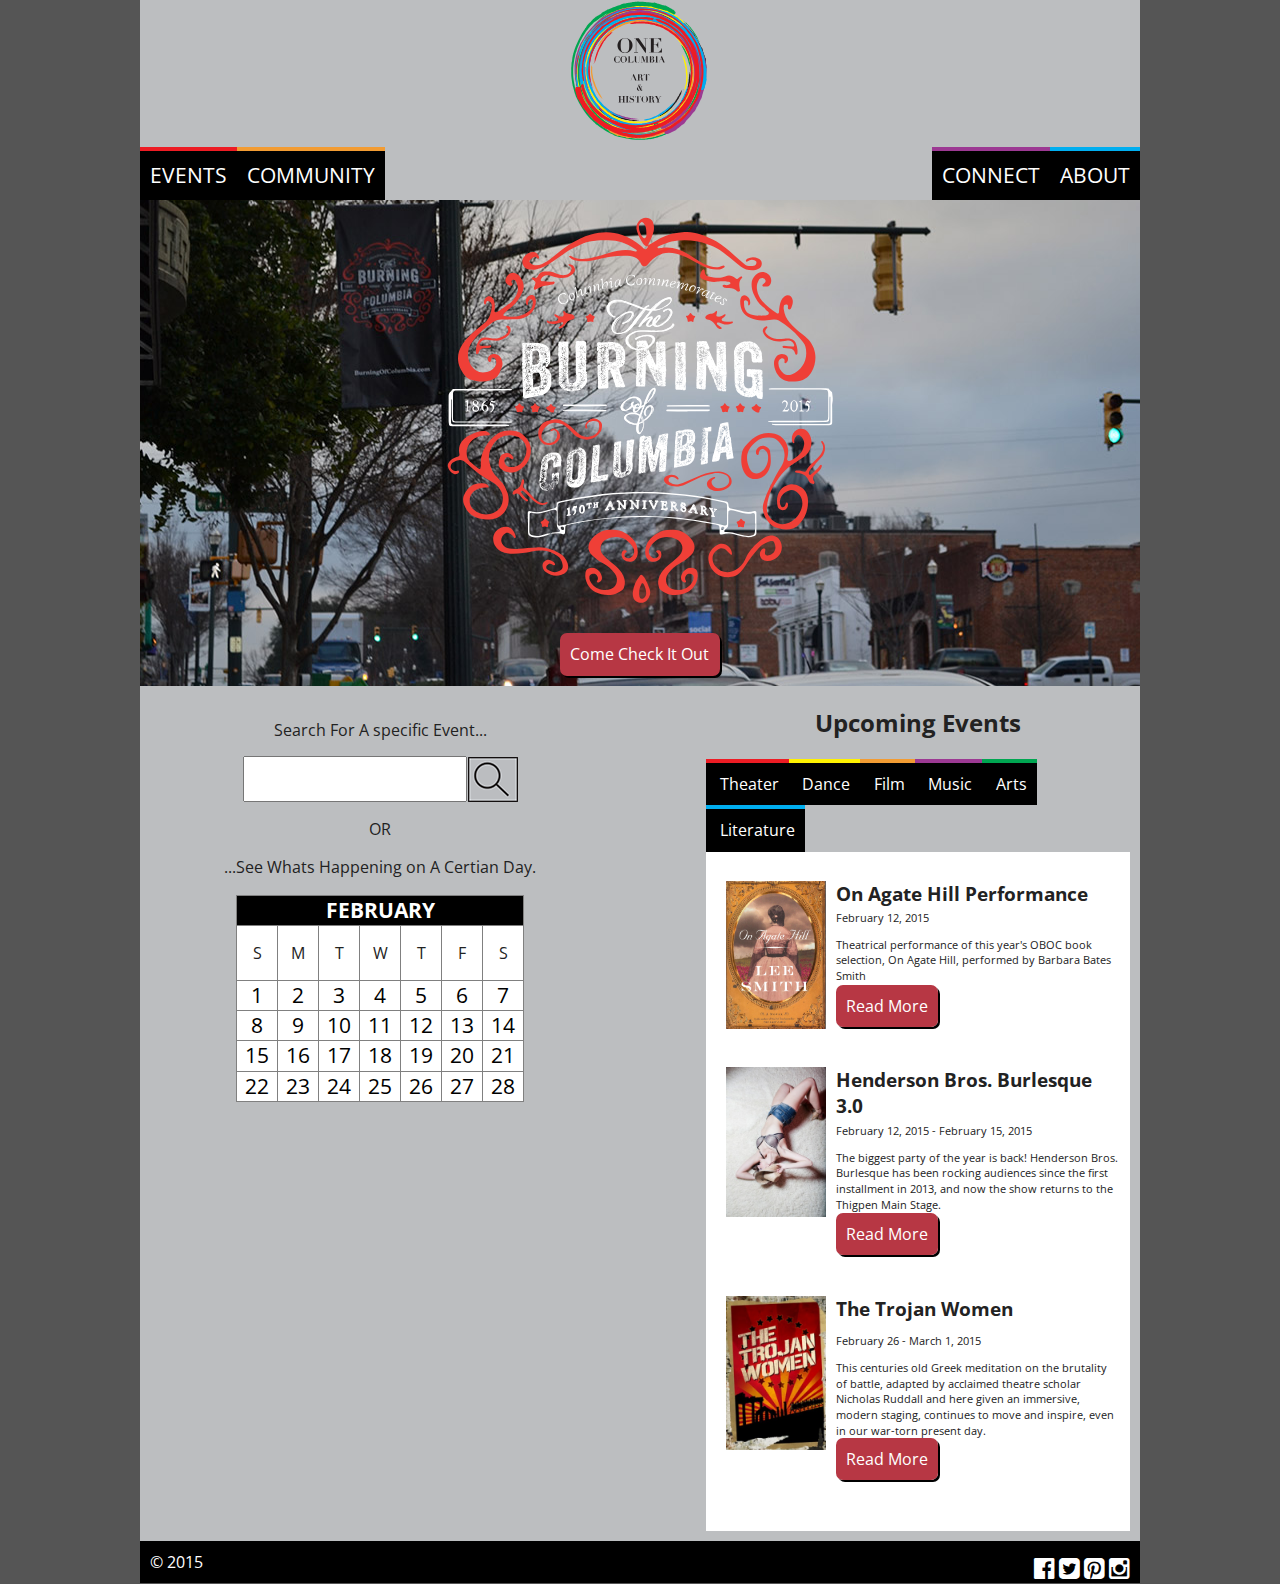
<file: index.html>
<!doctype html>
<html class="no-js" lang="">
    <head>
        <meta charset="utf-8">
        <meta http-equiv="X-UA-Compatible" content="IE=edge">
        <title>One Columbia</title>
        <meta name="description" content="">
        <meta name="viewport" content="width=device-width, initial-scale=1">

        <link rel="apple-touch-icon" href="apple-touch-icon.png">
        <!-- Place favicon.ico in the root directory -->

        <link rel="stylesheet" href="css/normalize.css">
        <link rel="stylesheet" href="css/main.css">
        <link rel="stylesheet" href="css/font-awesome.min.css">
        <link href='http://fonts.googleapis.com/css?family=Open+Sans:700,400' rel='stylesheet' type='text/css'>
        

        <script src="js/vendor/modernizr-2.8.3.min.js"></script>
    </head>
    <body>
        <!--[if lt IE 8]>
            <p class="browserupgrade">You are using an <strong>outdated</strong> browser. Please <a href="http://browsehappy.com/">upgrade your browser</a> to improve your experience.</p>
        <![endif]-->

        <!-- Add your site or application content here -->
        <header>
        	
			<h1 class="logo"><a href="index.html">One Columbia Art and History</a></h1>

				<nav class="mainnav">

					<div> <a href="#" class="menuButton" id="menuButton">MENU</a></div>

						<ul class="menuHide">
							
							<li class="left red top"><a href="events.html">EVENTS</a></li>
							<li class="left orange top2"><a href="#">COMMUNITY</a></li>
							<li class="right blue top3"><a href="#">ABOUT</a></li>
							<li class="right purple top4"><a href="#">CONNECT</a></li>

						</ul>
					
				</nav>

        </header>

        <main>

			<div class="headimage">

			<img src="img/boclogo.svg">
				
				<h1>Check Out One of The Biggestest Events Happening in Columbia</h1>

					<a href="http://burningofcolumbia.com/" class="button"> Come Check It Out</a>

			</div>

			<div class="content">

				<div class="upcomingcontent">
					
					<h2>Upcoming Events</h2>

						<nav class="upcomingnav">

							<div> <a href="#" class="menuButton2" id="menuButton2">Categories</a></div>

								<ul class="menuHide2">
									
									<li class="red "><a href="#">Theater</a></li>

									<li class="yellow"><a href="#">Dance</a></li>

									<li class="orange "><a href="#">Film</a></li>

									<li class="purple"><a href="#">Music</a></li>

									<li class="green"><a href="#">Arts</a></li>

									<li class="blue"><a href="#">Literature</a></li>

								</ul>

						</nav>

						<div class="upcomingevents">

							<div class="onagate">
								
								<img src="img/onagate.jpg">

								<div>

									<h3>On Agate Hill Performance</h3>

									<p>February 12, 2015</p>

									<p>Theatrical performance of this year's OBOC book selection, 
									On Agate Hill, performed by Barbara Bates Smith</p>

									<a href="onagate.html" class="button">Read More</a>

								</div>

							</div>

							<div class="henderson">
								
								<img src="img/daystilledited_category.jpg">

								<div>

									<h3>Henderson Bros. Burlesque 3.0</h3>

									<p>February 12, 2015 - February 15, 2015</p>

									<p>The biggest party of the year is back! 
									Henderson Bros. Burlesque has been rocking audiences since
		 							the first installment in 2013, and now the show returns to
		 							the Thigpen Main Stage.</p>

									<a href="#" class="button">Read More</a>

								</div>

							</div>

							<div class="trojan">
								
								<img src="img/tj-poster-200px_category.jpg">

								<div>

									<h3>The Trojan Women</h3>

									<p>February 26 - March 1, 2015</p>

									<p>This centuries old Greek meditation on the brutality of battle, adapted by acclaimed theatre scholar Nicholas Ruddall and here given an immersive, modern staging, continues to move and inspire, even in our war-torn present day.</p>

									<a href="#" class="button">Read More</a>

								</div>

							</div>

						</div>

				</div>

				<div class="search">

						<label for="search">Search For A specific Event...</label> 
						<br>

					<div class="bar">
						
						<input type="text" id="search" name="search">
						<p class="sbutton"><a href="#" class="sbutton">Search</a><p>

					</div> 

					<p>OR</p>

					<p>...See Whats Happening on 
					A Certian Day.</p>

					<table colspan="7" border="1px">

						<tr>
							<th class="month" colspan="7"> FEBRUARY</th>
						</tr>

						<tr>
							<td>
								<p>S</p>
							</td>

							<td>
								<p>M</p>
							</td>

							<td>
								<p>T</p>
							</td>

							<td>
								<p>W</p>
							</td>

							<td>
								<p>T</p>
							</td>

							<td>
								<p>F</p>
							</td>

							<td>
								<p>S</p>
							</td>
						</tr>

						<tr>
							<td>
								<a href="#">1</a>
							</td>

							<td>
								<a href="#">2</a>
							</td>

							<td>
								<a href="#">3</a>
							</td>

							<td>
								<a href="#">4</a>
							</td>

							<td>
								<a href="#">5</a>
							</td>

							<td>
								<a href="#">6</a>
							</td>

							<td>
								<a href="#">7</a>
							</td>
						</tr>

						<tr>
							<td>
								<a href="#">8</a>
							</td>

							<td>
								<a href="#">9</a>
							</td>

							<td>
								<a href="#">10</a>
							</td>

							<td>
								<a href="#">11</a>
							</td>

							<td>
								<a href="#">12</a>
							</td>

							<td>
								<a href="#">13</a>
							</td>

							<td>
								<a href="#">14</a>
							</td>
						</tr>
						
						<tr>
							<td>
								<a href="#">15</a>
							</td>

							<td>
								<a href="#">16</a>
							</td>

							<td>
								<a href="#">17</a>
							</td>

							<td>
								<a href="#">18</a>
							</td>

							<td>
								<a href="#">19</a>
							</td>

							<td>
								<a href="#">20</a>
							</td>

							<td>
								<a href="#">21</a>
							</td>
						</tr>

						<tr>
							<td>
								<a href="#">22</a>
							</td>

							<td>
								<a href="#">23</a>
							</td>

							<td>
								<a href="#">24</a>
							</td>

							<td>
								<a href="#">25</a>
							</td>

							<td>
								<a href="#">26</a>
							</td>

							<td>
								<a href="#">27</a>
							</td>

							<td>
								<a href="#">28</a>
							</td>
						</tr>
					</table>

				</div>

			</div>

        </main>

        <footer>

	        <ul class="social">
	        	<li><a href="#" class="facebook"><i class="fa fa-facebook-official"></i></a></li>
	        	<li><a href="#" class="twitter"><i class="fa fa-twitter-square"></i></a></li>
	        	<li><a href="#" class="pintrest"><i class="fa fa-pinterest-square"></i></a></li>
	        	<li><a href="#" class="instagram"><i class="fa fa-instagram"></i></a></li>
	        </ul>

	        <p> &copy; 2015</p>

        </footer>

        <script src="//ajax.googleapis.com/ajax/libs/jquery/1.11.2/jquery.min.js"></script>
        <script>window.jQuery || document.write('<script src="js/vendor/jquery-1.11.2.min.js"><\/script>')</script>
        <script src="js/plugins.js"></script>
        <script src="js/main.js"></script>

    </body>
</html>
</file>
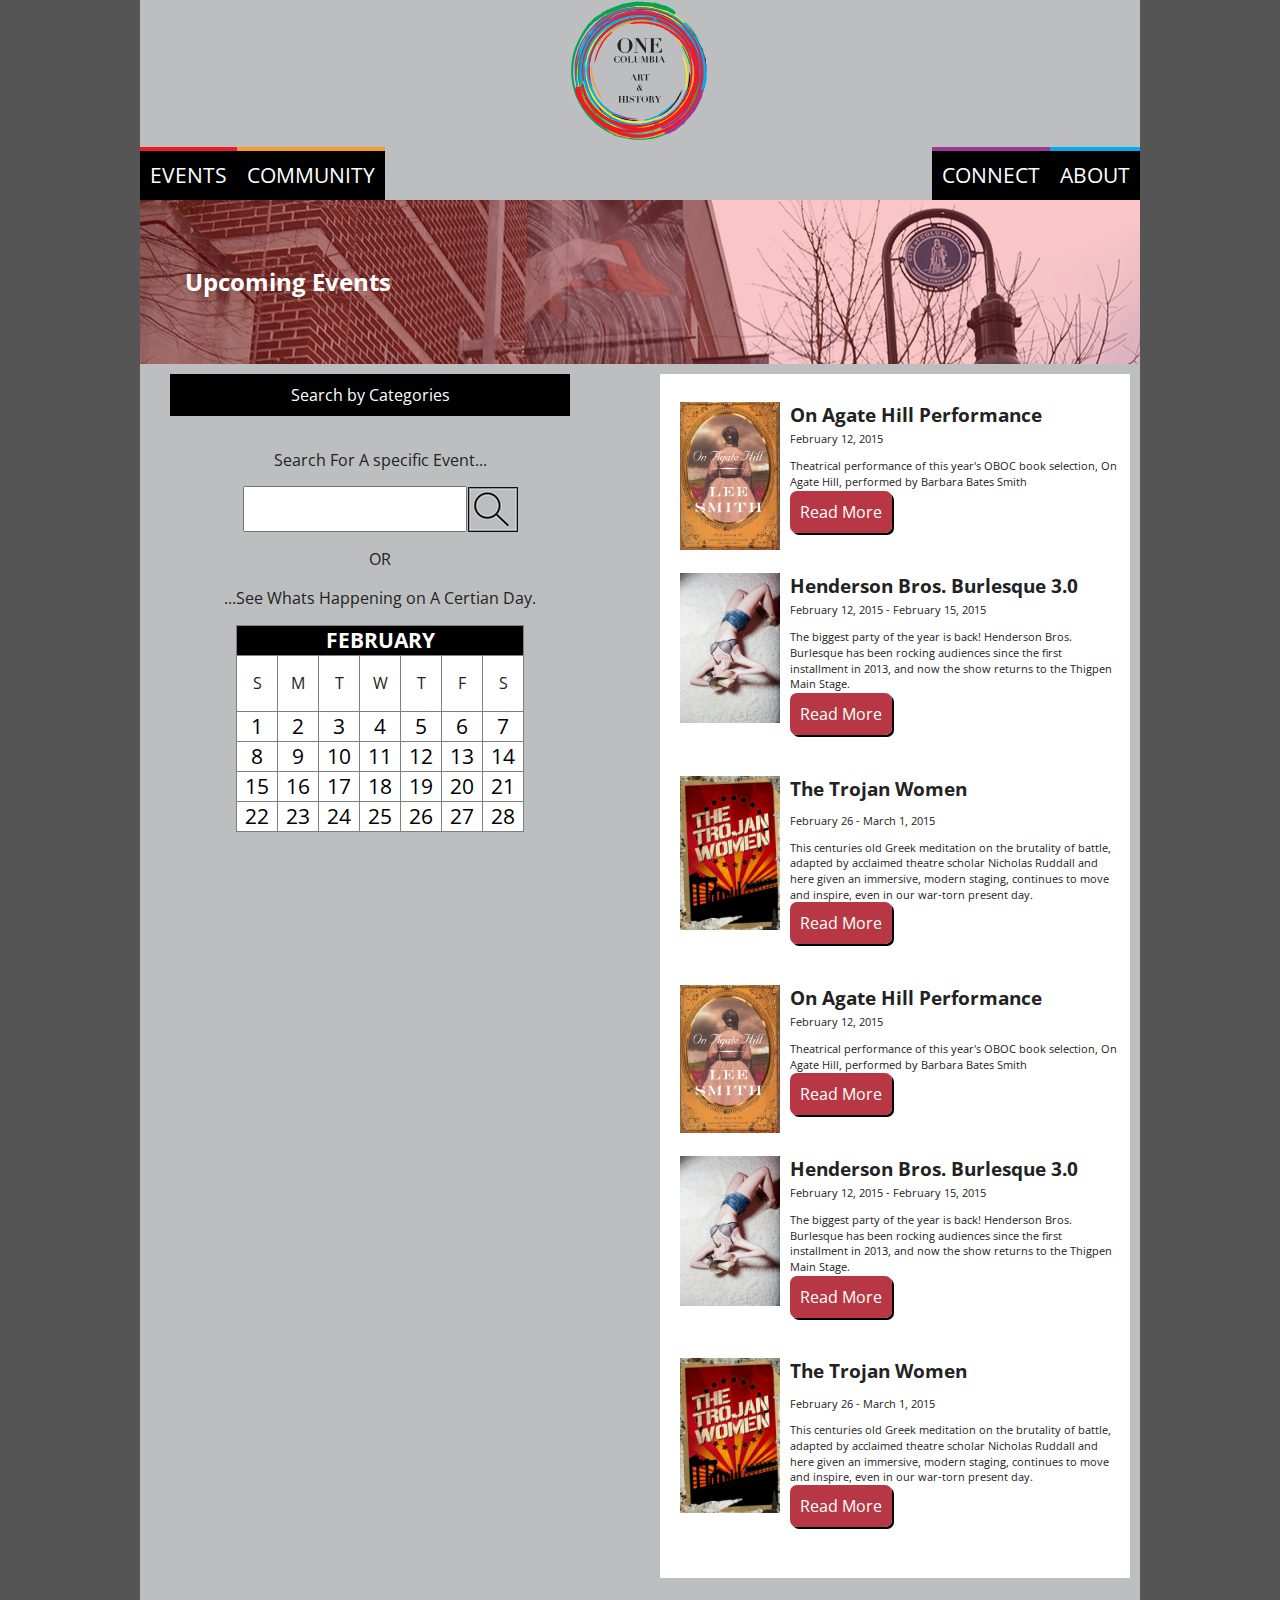
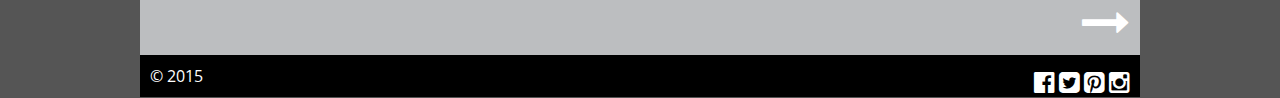
<file: events.html>
<!doctype html>
<html class="no-js" lang="">
    <head>
        <meta charset="utf-8">
        <meta http-equiv="X-UA-Compatible" content="IE=edge">
        <title>Events</title>
        <meta name="description" content="">
        <meta name="viewport" content="width=device-width, initial-scale=1">

        <link rel="apple-touch-icon" href="apple-touch-icon.png">
        <!-- Place favicon.ico in the root directory -->

        <link rel="stylesheet" href="css/normalize.css">
        <link rel="stylesheet" href="css/main.css">
         <link rel="stylesheet" href="css/font-awesome.min.css">
        <link href='http://fonts.googleapis.com/css?family=Open+Sans:700,400' rel='stylesheet' type='text/css'>
        

        <script src="js/vendor/modernizr-2.8.3.min.js"></script>
    </head>
    <body>
        <!--[if lt IE 8]>
            <p class="browserupgrade">You are using an <strong>outdated</strong> browser. Please <a href="http://browsehappy.com/">upgrade your browser</a> to improve your experience.</p>
        <![endif]-->

        <!-- Add your site or application content here -->
                <header>
            
            <h1 class="logo"><a href="index.html">One Columbia Art and History</a></h1>

                <nav class="mainnav">

                    <div> <a href="#" class="menuButton" id="menuButton">MENU</a></div>

                        <ul class="menuHide">
                            
                            <li class="left red top"><a href="events.html">EVENTS</a></li>
                            <li class="left orange top2"><a href="#">COMMUNITY</a></li>
                            <li class="right blue top3"><a href="#">ABOUT</a></li>
                            <li class="right purple top4"><a href="#">CONNECT</a></li>

                        </ul>
                    
                </nav>

        </header>

        <main>

        <div class="eventhead">
            
        <h2>Upcoming Events</h2>
        </div>

        <nav class="eventnav">

                            <div> <a href="#" class="menuButton2" id="menuButton2">Search by Categories</a></div>

                                <ul class="menuHide2">
                                    
                                    <li class="red2 "><a href="#">Theater</a></li>

                                    <li class="yellow2"><a href="#">Dance</a></li>

                                    <li class="orange2 "><a href="#">Film</a></li>

                                    <li class="purple2"><a href="#">Music</a></li>

                                    <li class="green2"><a href="#">Arts</a></li>

                                    <li class="blue2"><a href="#">Literature</a></li>

                                </ul>

                        </nav>


                        <div class="upcomingevents eventlist">

                            <div class="onagate">
                                
                                <img src="img/onagate.jpg">

                                <div>

                                    <h3>On Agate Hill Performance</h3>

                                    <p>February 12, 2015</p>

                                    <p>Theatrical performance of this year's OBOC book selection, 
                                    On Agate Hill, performed by Barbara Bates Smith</p>

                                    <a href="onagate.html" class="button">Read More</a>

                                </div>

                            </div>

                            <div class="henderson">
                                
                                <img src="img/daystilledited_category.jpg">

                                <div>

                                    <h3>Henderson Bros. Burlesque 3.0</h3>

                                    <p>February 12, 2015 - February 15, 2015</p>

                                    <p>The biggest party of the year is back! 
                                    Henderson Bros. Burlesque has been rocking audiences since
                                    the first installment in 2013, and now the show returns to
                                    the Thigpen Main Stage.</p>

                                    <a href="#" class="button">Read More</a>

                                </div>

                            </div>

                            <div class="trojan">
                                
                                <img src="img/tj-poster-200px_category.jpg">

                                <div>

                                    <h3>The Trojan Women</h3>

                                    <p>February 26 - March 1, 2015</p>

                                    <p>This centuries old Greek meditation on the brutality of battle, adapted by acclaimed theatre scholar Nicholas Ruddall and here given an immersive, modern staging, continues to move and inspire, even in our war-torn present day.</p>

                                    <a href="#" class="button">Read More</a>

                                </div>

                            </div>

                            <div class="onagate">
                                
                                <img src="img/onagate.jpg">

                                <div>

                                    <h3>On Agate Hill Performance</h3>

                                    <p>February 12, 2015</p>

                                    <p>Theatrical performance of this year's OBOC book selection, 
                                    On Agate Hill, performed by Barbara Bates Smith</p>

                                    <a href="onagate.html" class="button">Read More</a>

                                </div>

                            </div>

                            <div class="henderson">
                                
                                <img src="img/daystilledited_category.jpg">

                                <div>

                                    <h3>Henderson Bros. Burlesque 3.0</h3>

                                    <p>February 12, 2015 - February 15, 2015</p>

                                    <p>The biggest party of the year is back! 
                                    Henderson Bros. Burlesque has been rocking audiences since
                                    the first installment in 2013, and now the show returns to
                                    the Thigpen Main Stage.</p>

                                    <a href="#" class="button">Read More</a>

                                </div>

                            </div>

                            <div class="trojan">
                                
                                <img src="img/tj-poster-200px_category.jpg">

                                <div>

                                    <h3>The Trojan Women</h3>

                                    <p>February 26 - March 1, 2015</p>

                                    <p>This centuries old Greek meditation on the brutality of battle, adapted by acclaimed theatre scholar Nicholas Ruddall and here given an immersive, modern staging, continues to move and inspire, even in our war-torn present day.</p>

                                    <a href="#" class="button">Read More</a>

                                </div>

                            </div>

                        </div>

        <div class="search">

                        <label for="search">Search For A specific Event...</label> 
                        <br>

                    <div class="bar">
                        
                        <input type="text" id="search" name="search">
                        <p class="sbutton"><a href="#" class="sbutton">Search</a><p>

                    </div> 

                    <p>OR</p>

                    <p>...See Whats Happening on 
                    A Certian Day.</p>

                    <table colspan="7" border="1px">

                        <tr>
                            <th class="month" colspan="7"> FEBRUARY</th>
                        </tr>

                        <tr>
                            <td>
                                <p>S</p>
                            </td>

                            <td>
                                <p>M</p>
                            </td>

                            <td>
                                <p>T</p>
                            </td>

                            <td>
                                <p>W</p>
                            </td>

                            <td>
                                <p>T</p>
                            </td>

                            <td>
                                <p>F</p>
                            </td>

                            <td>
                                <p>S</p>
                            </td>
                        </tr>

                        <tr>
                            <td>
                                <a href="#">1</a>
                            </td>

                            <td>
                                <a href="#">2</a>
                            </td>

                            <td>
                                <a href="#">3</a>
                            </td>

                            <td>
                                <a href="#">4</a>
                            </td>

                            <td>
                                <a href="#">5</a>
                            </td>

                            <td>
                                <a href="#">6</a>
                            </td>

                            <td>
                                <a href="#">7</a>
                            </td>
                        </tr>

                        <tr>
                            <td>
                                <a href="#">8</a>
                            </td>

                            <td>
                                <a href="#">9</a>
                            </td>

                            <td>
                                <a href="#">10</a>
                            </td>

                            <td>
                                <a href="#">11</a>
                            </td>

                            <td>
                                <a href="#">12</a>
                            </td>

                            <td>
                                <a href="#">13</a>
                            </td>

                            <td>
                                <a href="#">14</a>
                            </td>
                        </tr>
                        
                        <tr>
                            <td>
                                <a href="#">15</a>
                            </td>

                            <td>
                                <a href="#">16</a>
                            </td>

                            <td>
                                <a href="#">17</a>
                            </td>

                            <td>
                                <a href="#">18</a>
                            </td>

                            <td>
                                <a href="#">19</a>
                            </td>

                            <td>
                                <a href="#">20</a>
                            </td>

                            <td>
                                <a href="#">21</a>
                            </td>
                        </tr>

                        <tr>
                            <td>
                                <a href="#">22</a>
                            </td>

                            <td>
                                <a href="#">23</a>
                            </td>

                            <td>
                                <a href="#">24</a>
                            </td>

                            <td>
                                <a href="#">25</a>
                            </td>

                            <td>
                                <a href="#">26</a>
                            </td>

                            <td>
                                <a href="#">27</a>
                            </td>

                            <td>
                                <a href="#">28</a>
                            </td>
                        </tr>
                    </table>

                </div>

            <div class="pagenav">
                <a href="#" class="next"><i class="fa fa-long-arrow-right"></i></a>
            </div>

        </main>

         <footer>

            <ul class="social">
                <li><a href="#" class="facebook"><i class="fa fa-facebook-official"></i></a></li>
                <li><a href="#" class="twitter"><i class="fa fa-twitter-square"></i></a></li>
                <li><a href="#" class="pintrest"><i class="fa fa-pinterest-square"></i></a></li>
                <li><a href="#" class="instagram"><i class="fa fa-instagram"></i></a></li>
            </ul>

            <p> &copy; 2015</p>

        </footer>

        <script src="//ajax.googleapis.com/ajax/libs/jquery/1.11.2/jquery.min.js"></script>
        <script>window.jQuery || document.write('<script src="js/vendor/jquery-1.11.2.min.js"><\/script>')</script>
        <script src="js/plugins.js"></script>
        <script src="js/main.js"></script>

    </body>
</html>
</file>
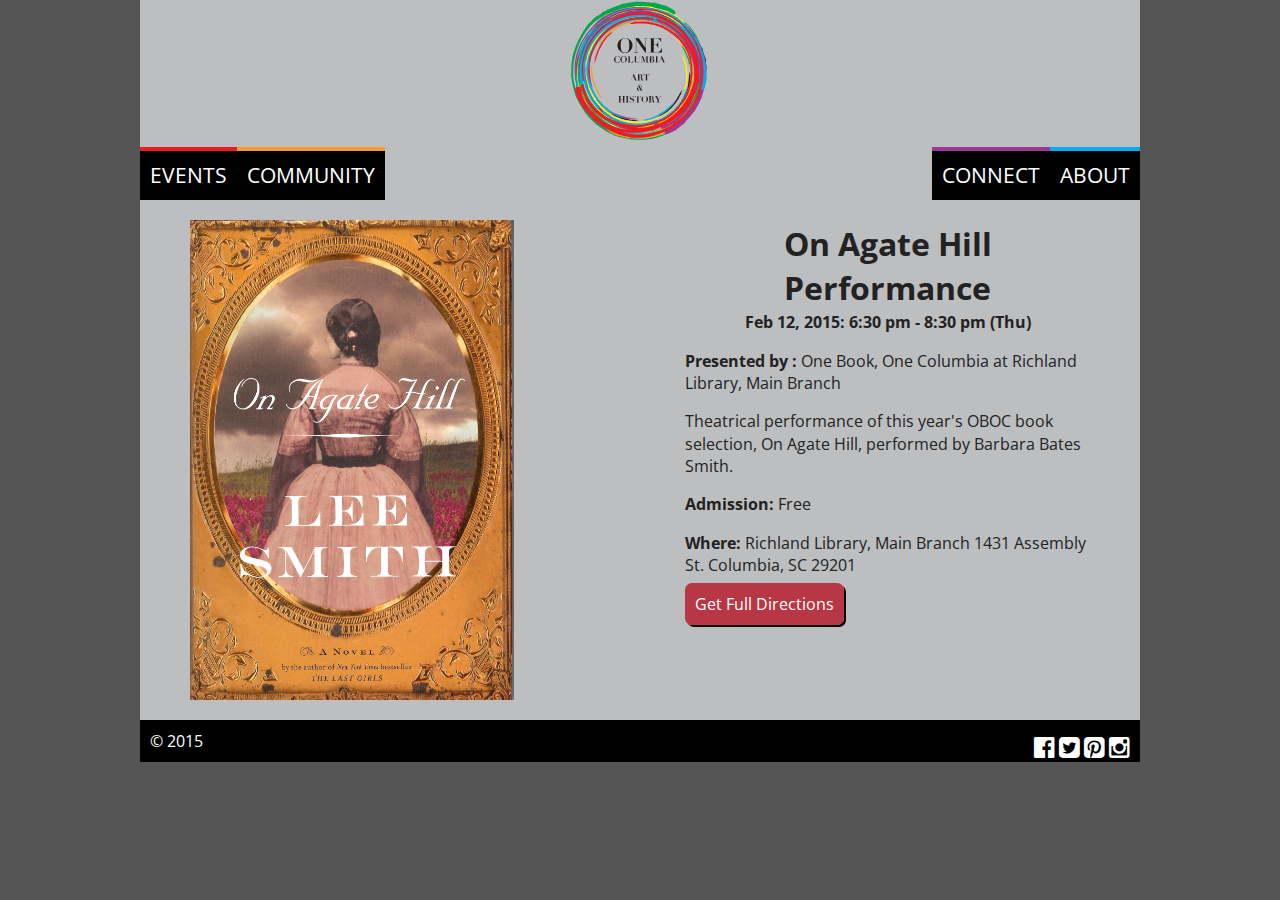
<file: onagate.html>
<!doctype html>
<html class="no-js" lang="">
    <head>
        <meta charset="utf-8">
        <meta http-equiv="X-UA-Compatible" content="IE=edge">
        <title>On Agate Hill Performance</title>
        <meta name="description" content="">
        <meta name="viewport" content="width=device-width, initial-scale=1">

        <link rel="apple-touch-icon" href="apple-touch-icon.png">
        <!-- Place favicon.ico in the root directory -->

        <link rel="stylesheet" href="css/normalize.css">
        <link rel="stylesheet" href="css/main.css">
         <link rel="stylesheet" href="css/font-awesome.min.css">
        <link href='http://fonts.googleapis.com/css?family=Open+Sans:700,400' rel='stylesheet' type='text/css'>
        

        <script src="js/vendor/modernizr-2.8.3.min.js"></script>
    </head>
    <body>
        <!--[if lt IE 8]>
            <p class="browserupgrade">You are using an <strong>outdated</strong> browser. Please <a href="http://browsehappy.com/">upgrade your browser</a> to improve your experience.</p>
        <![endif]-->

        <!-- Add your site or application content here -->
                <header>
            
            <h1 class="logo"><a href="index.html">One Columbia Art and History</a></h1>

                <nav class="mainnav">

                    <div> <a href="#" class="menuButton" id="menuButton">MENU</a></div>

                        <ul class="menuHide">
                            
                            <li class="left red top"><a href="events.html">EVENTS</a></li>
                            <li class="left orange top2"><a href="#">COMMUNITY</a></li>
                            <li class="right blue top3"><a href="#">ABOUT</a></li>
                            <li class="right purple top4"><a href="#">CONNECT</a></li>

                        </ul>
                    
                </nav>

        </header>

        <main>

        <div class="onagateevent">
            
        
            <img src="img/onagate.jpg" alt="Onagete Poster" class="onagateimg">

            <div class="aboutevent">


                <h1>On Agate Hill 
                Performance</h1>

                    <p class="date">Feb 12, 2015: 6:30 pm - 8:30 pm (Thu)</p>

                    <p><span>Presented by :</span> One Book, One Columbia at Richland Library, Main Branch</p>

                    <p>Theatrical performance of this year's OBOC book selection, On Agate Hill, performed by Barbara Bates Smith.</p>

                    <p><span>Admission:</span> 
                    Free</p>

                    <p><span>Where:</span> 
                    Richland Library, Main Branch
                    1431 Assembly St. 
                    Columbia, SC 29201</p>

                    <a href="#" class="button">Get Full Directions</a>


            
            </div>

        </div>

        </main>


        <footer>

            <ul class="social">
                <li><a href="#" class="facebook"><i class="fa fa-facebook-official"></i></a></li>
                <li><a href="#" class="twitter"><i class="fa fa-twitter-square"></i></a></li>
                <li><a href="#" class="pintrest"><i class="fa fa-pinterest-square"></i></a></li>
                <li><a href="#" class="instagram"><i class="fa fa-instagram"></i></a></li>
            </ul>

            <p> &copy; 2015</p>

        </footer>

        <script src="//ajax.googleapis.com/ajax/libs/jquery/1.11.2/jquery.min.js"></script>
        <script>window.jQuery || document.write('<script src="js/vendor/jquery-1.11.2.min.js"><\/script>')</script>
        <script src="js/plugins.js"></script>
        <script src="js/main.js"></script>

    </body>
</html>
</file>
<file: css/main.css>
* {
  box-size: border-box; }

html {
  color: #222;
  font-size: 1em;
  line-height: 1.4;
  background-color: #555;
  font-family: "Open Sans", Helvetica, Sans-serif;
  max-width: 1000px;
  margin: 0 auto; }

.browserupgrade {
  margin: 0.2em 0;
  background: #ccc;
  color: #000;
  padding: 0.2em 0; }

.clearfix:before,
.clearfix:after {
  content: " ";
  /* 1 */
  display: table;
  /* 2 */ }

.clearfix:after {
  clear: both; }

a {
  text-decoration: none; }

@media (min-width: 620px) {
  .mainnav {
    position: relative; } }
.mainnav div {
  text-align: center; }
  .mainnav div a {
    display: block;
    padding: 10px;
    background-color: #000;
    color: #fff; }
    @media (min-width: 620px) {
      .mainnav div a {
        display: none; } }
.mainnav ul {
  display: none;
  list-style: none;
  margin: 0;
  padding: 0; }
  @media (min-width: 620px) {
    .mainnav ul {
      display: inline !important; } }
@media (min-width: 620px) {
  .mainnav li {
    display: inline-block; } }
.mainnav a {
  text-align: center;
  display: block;
  padding: 10px;
  background-color: #000;
  color: #fff; }
  @media (min-width: 620px) {
    .mainnav a {
      font-size: 1.3em; } }

.upcomingnav div {
  text-align: center; }
  .upcomingnav div a {
    display: block;
    padding: 10px;
    background-color: #000;
    color: #fff; }
    @media (min-width: 848px) {
      .upcomingnav div a {
        display: none; } }
.upcomingnav ul {
  display: none;
  list-style: none;
  margin: 0;
  padding: 0; }
  @media (min-width: 848px) {
    .upcomingnav ul {
      display: inline !important; } }
@media (min-width: 848px) {
  .upcomingnav li {
    display: block;
    float: left; } }
@media (min-width: 848px) {
  .upcomingnav li a {
    padding-left: 13.5px; } }
.upcomingnav a {
  text-align: center;
  display: block;
  padding: 10px;
  background-color: #000;
  color: #fff; }

@media (min-width: 620px) {
  .eventnav {
    width: 40%;
    margin-left: 3%;
    margin-top: 10px;
    float: left; } }
.eventnav div {
  text-align: center; }
  .eventnav div a {
    display: block;
    padding: 10px;
    background-color: #000;
    color: #fff; }
.eventnav ul {
  display: none;
  list-style: none;
  margin: 0;
  padding: 0; }
.eventnav a {
  text-align: center;
  display: block;
  padding: 10px;
  background-color: #000;
  color: #fff; }

.red {
  border-left: 4px solid #ed1c24; }
  @media (min-width: 848px) {
    .red {
      border-top: 4px solid #ed1c24;
      border-left: none; } }
  .red a:hover {
    background-color: #ed1c24; }

.yellow {
  border-left: 4px solid #fff200; }
  @media (min-width: 848px) {
    .yellow {
      border-top: 4px solid #fff200;
      border-left: none; } }
  .yellow a:hover {
    background-color: #fff200; }

.orange {
  border-left: 4px solid #f29c33; }
  @media (min-width: 848px) {
    .orange {
      border-top: 4px solid #f29c33;
      border-left: none; } }
  .orange a:hover {
    background-color: #f29c33; }

.purple {
  border-left: 4px solid #9c3993; }
  @media (min-width: 848px) {
    .purple {
      border-top: 4px solid #9c3993;
      border-left: none; } }
  .purple a:hover {
    background-color: #9c3993; }

.green {
  border-left: 4px solid #00a651; }
  @media (min-width: 848px) {
    .green {
      border-top: 4px solid #00a651;
      border-left: none; } }
  .green a:hover {
    background-color: #00a651; }

.blue {
  border-left: 4px solid #00aeef; }
  @media (min-width: 848px) {
    .blue {
      border-top: 4px solid #00aeef;
      border-left: none; } }
  .blue a:hover {
    background-color: #00aeef; }

.red2 {
  border-left: 4px solid #ed1c24; }
  .red2 a:hover {
    background-color: #ed1c24; }

.yellow2 {
  border-left: 4px solid #fff200; }
  .yellow2 a:hover {
    background-color: #fff200; }

.orange2 {
  border-left: 4px solid #f29c33; }
  .orange2 a:hover {
    background-color: #f29c33; }

.purple2 {
  border-left: 4px solid #9c3993; }
  .purple2 a:hover {
    background-color: #9c3993; }

.green2 {
  border-left: 4px solid #00a651; }
  .green2 a:hover {
    background-color: #00a651; }

.blue2 {
  border-left: 4px solid #00aeef; }
  .blue2 a:hover {
    background-color: #00aeef; }

@media (min-width: 620px) {
  .right {
    float: right; } }

@media (min-width: 620px) {
  .left {
    float: left; } }

@media (min-width: 620px) {
  .top {
    border-top: 4px solid #ed1c24;
    border-left: none; } }

@media (min-width: 620px) {
  .top2 {
    border-top: 4px solid #f29c33;
    border-left: none; } }

@media (min-width: 620px) {
  .top3 {
    border-top: 4px solid #00aeef;
    border-left: none; } }

@media (min-width: 620px) {
  .top4 {
    border-top: 4px solid #9c3993;
    border-left: none; } }

header {
  position: relative;
  background-color: #bcbec0; }

.logo {
  margin: 0; }
  .logo a {
    width: 50%;
    margin: 0 auto;
    display: block;
    width: 140px;
    height: 147px;
    text-indent: -9999px;
    background: url(../img/Onelogo.png) no-repeat 0 0;
    /* Fallback */
    background-image: linear-gradient(transparent, transparent), url(../img/Onelogo.svg); }

body {
  background-color: #bcbec0; }

.headimage {
  background-image: url(../img/burninghead.png);
  max-width: 100%;
  width: 100%;
  background-repeat: no-repeat;
  background-position: center;
  padding-bottom: 60px;
  position: relative;
  margin: 0 auto;
  clear: both; }
  .headimage img {
    margin-left: 20%;
    margin-right: 20%;
    max-width: 400px; }
    @media (min-width: 620px) {
      .headimage img {
        margin-left: 30%;
        margin-right: 30%; } }
  .headimage h1 {
    color: #fff;
    margin: 0  0 10px 0;
    display: none; }
  .headimage a {
    position: absolute;
    margin: 10px auto;
    bottom: 0;
    left: 0;
    right: 0;
    color: #fff;
    width: 140px;
    padding: 10px;
    background-color: #b73744;
    border-radius: 7px;
    box-shadow: 2px 2px #000; }
    .headimage a:active {
      background-color: #661c1b;
      box-shadow: inset 2px 2px #000; }

.eventhead {
  background-image: url(../img/eventheader.png);
  padding: 45px;
  color: #fff;
  clear: both; }

img {
  max-width: 100%; }

@media (min-width: 620px) {
  .upcomingcontent {
    float: right;
    width: 50%;
    margin-right: 10px;
    margin-bottom: 10px; } }
@media (min-width: 848px) {
  .upcomingcontent {
    max-width: 424px; } }
.upcomingcontent h2 {
  text-align: center;
  margin: 0 auto;
  width: 100%;
  margin: 20px 0; }

.upcomingevents {
  background-color: #fff;
  padding: 10px;
  clear: both; }
  .upcomingevents img {
    width: 100px;
    float: left;
    margin: 0 10px; }
  .upcomingevents div {
    margin-bottom: 50px; }

.onagate div {
  padding-left: 120px; }
  .onagate div h3 {
    margin-bottom: 0px; }
  .onagate div p {
    margin-top: 3px;
    font-size: .70em; }

.henderson {
  clear: both; }
  .henderson div {
    padding-left: 120px; }
    .henderson div h3 {
      margin-bottom: 0px; }
    .henderson div p {
      margin-top: 3px;
      font-size: .70em; }

.trojan {
  clear: both; }
  .trojan div {
    padding-left: 120px; }
    .trojan div h3 {
      margin-bottom: 0px; }
    .trojan div p {
      margin-bottom: 10px;
      font-size: .70em; }

@media (min-width: 620px) {
  .eventlist {
    float: right;
    width: 45%;
    margin: 10px;
    clear: none; } }

.search {
  clear: both;
  width: 80%;
  margin: 33px auto;
  text-align: center; }
  .search .bar {
    width: 276px;
    margin: 0 auto; }
  .search .sbutton {
    background-image: url(../img/search.png);
    width: 50px;
    height: 45px;
    text-indent: -9999999px;
    float: right; }
  @media (min-width: 620px) {
    .search {
      float: left;
      width: 48%;
      clear: left; } }
  .search input {
    margin-top: 15px;
    padding: 10px;
    width: 200px; }

table {
  background-color: #fff;
  margin: 0 auto; }
  table a {
    color: #000;
    padding: 8px; }
    @media (min-width: 770px) {
      table a {
        font-size: 1.3em; } }

.month {
  background-color: #000;
  color: #fff;
  position: relative; }
  @media (min-width: 770px) {
    .month {
      font-size: 1.3em; } }

.button {
  color: #fff;
  width: 140px;
  padding: 10px;
  background-color: #b73744;
  border-radius: 7px;
  box-shadow: 2px 2px #000; }
  .button:hover {
    color: #000; }
  .button:active {
    background-color: #661c1b;
    box-shadow: inset 2px 2px #000; }

.next {
  float: right;
  margin-right: 10px;
  font-size: 3em;
  color: #fff; }

.pagenav {
  clear: both; }

.onagateevent {
  width: 90%;
  margin: 20px auto; }
  @media (min-width: 620px) {
    .onagateevent img {
      float: left;
      width: 45%;
      margin-top: 20px;
      margin-bottom: 20px;
      clear: both;
      max-width: 324px; } }
  .onagateevent h1 {
    margin-bottom: 0;
    text-align: center; }
  .onagateevent .date {
    font-weight: bold;
    margin-top: 0;
    text-align: center; }
  @media (min-width: 620px) {
    .onagateevent .aboutevent {
      float: right;
      width: 45%;
      margin-bottom: 20px; } }

span {
  font-weight: bold; }

footer {
  margin: 0 auto;
  background-color: #000;
  color: #fff;
  padding: 10px;
  clear: both; }
  footer p {
    margin: 0 auto;
    width: 100%; }
  footer .social {
    list-style: none;
    margin: 0 auto;
    float: right; }
    footer .social li {
      display: inline; }
    footer .social a {
      font-size: 1.5em;
      color: #fff; }

/*# sourceMappingURL=main.css.map */
</file>
